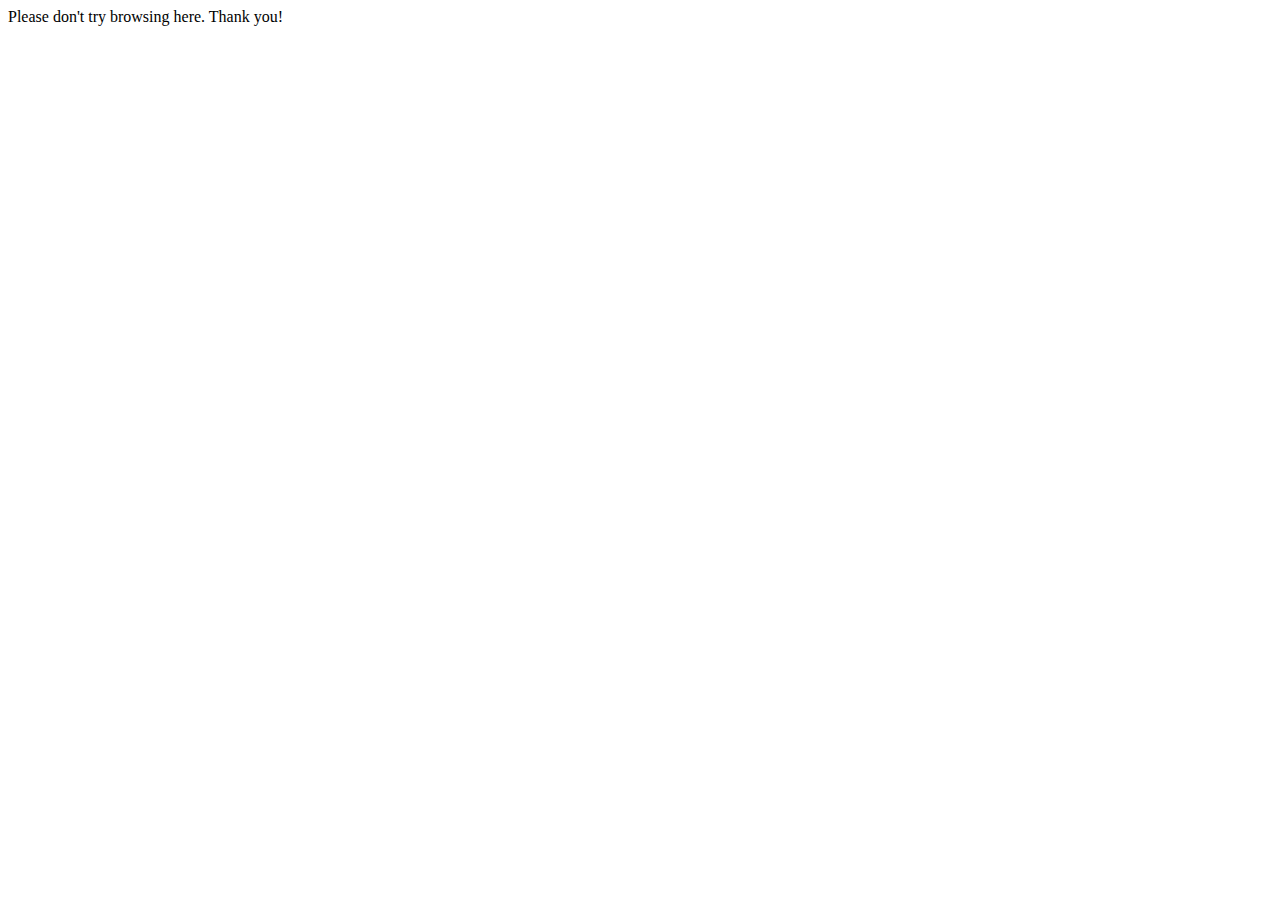
<file: img/index.html>
<!DOCTYPE html>
<html lang="en">
<head>
    <meta charset="UTF-8">
    <meta http-equiv="X-UA-Compatible" content="IE=edge">
    <meta name="viewport" content="width=device-width, initial-scale=1.0">
    <title>Go Away</title>
</head>
<body>
    Please don't try browsing here. Thank you!
</body>
</html>
</file>
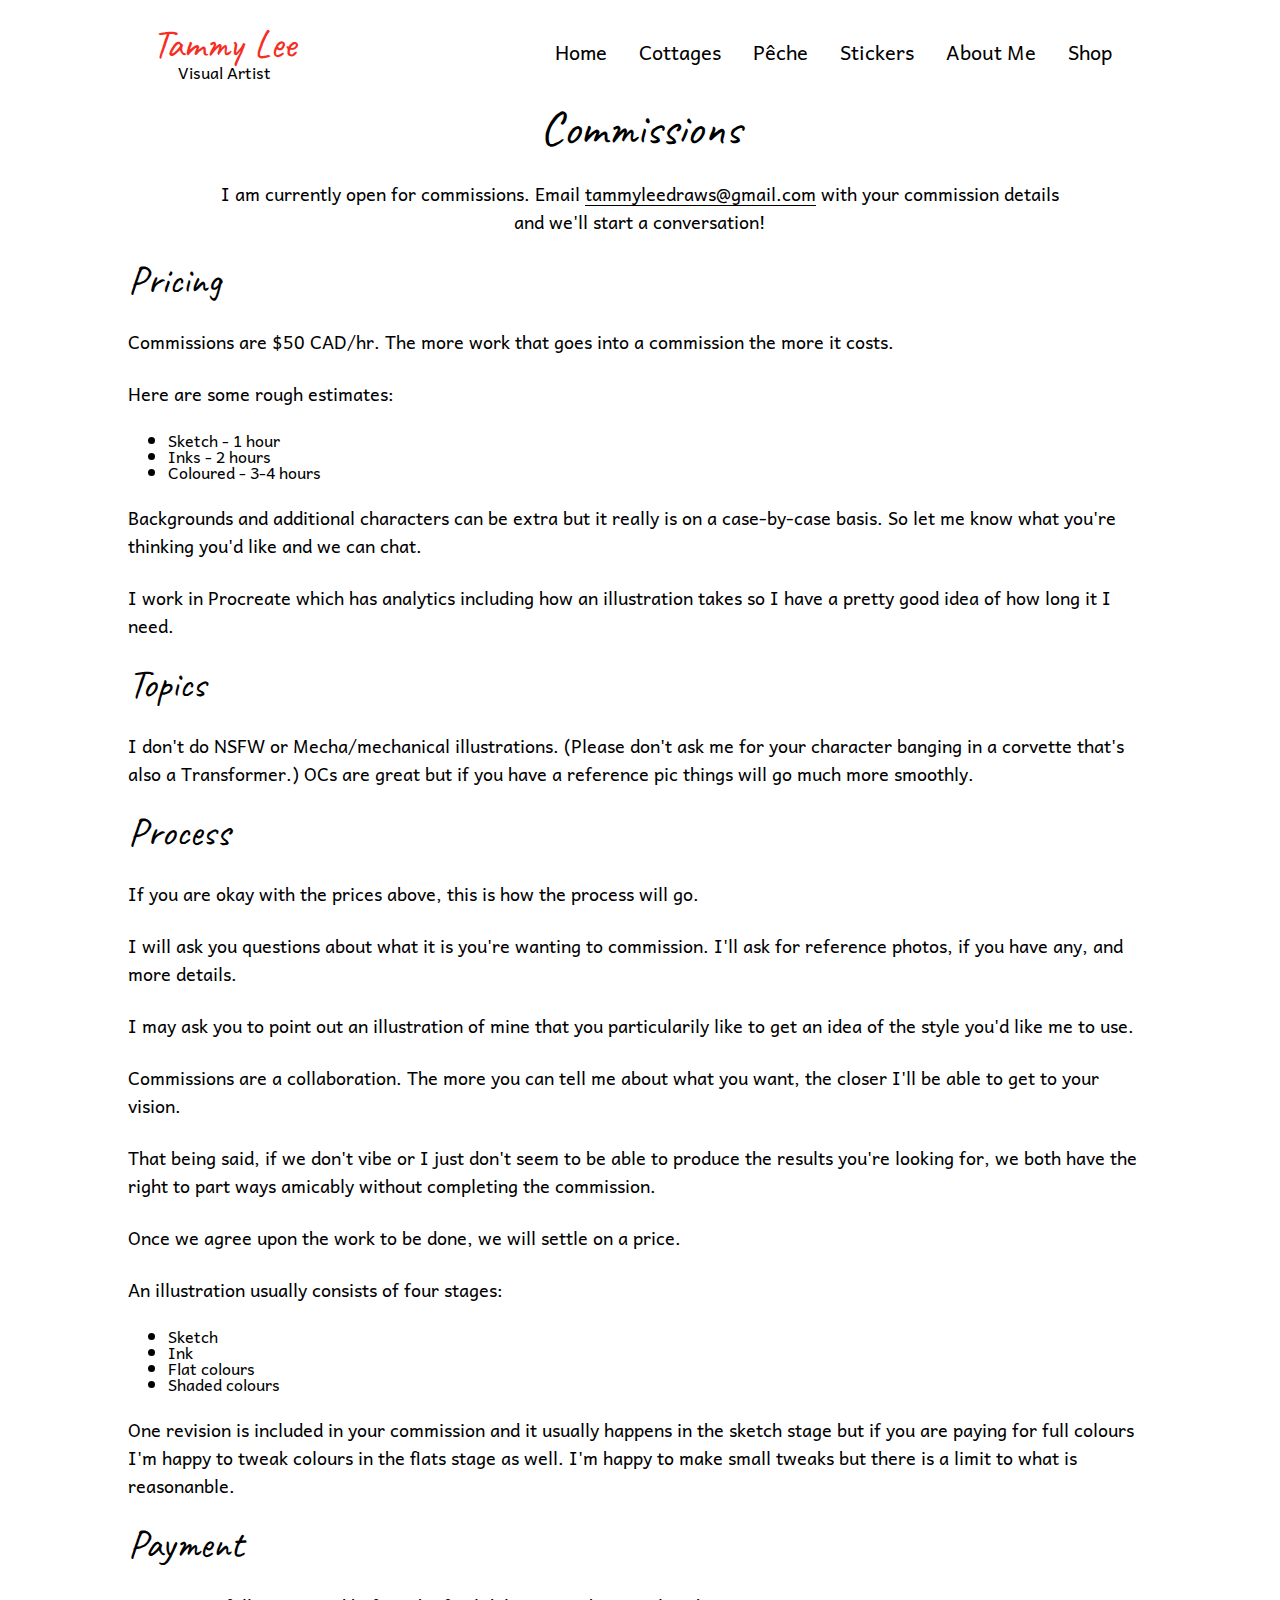
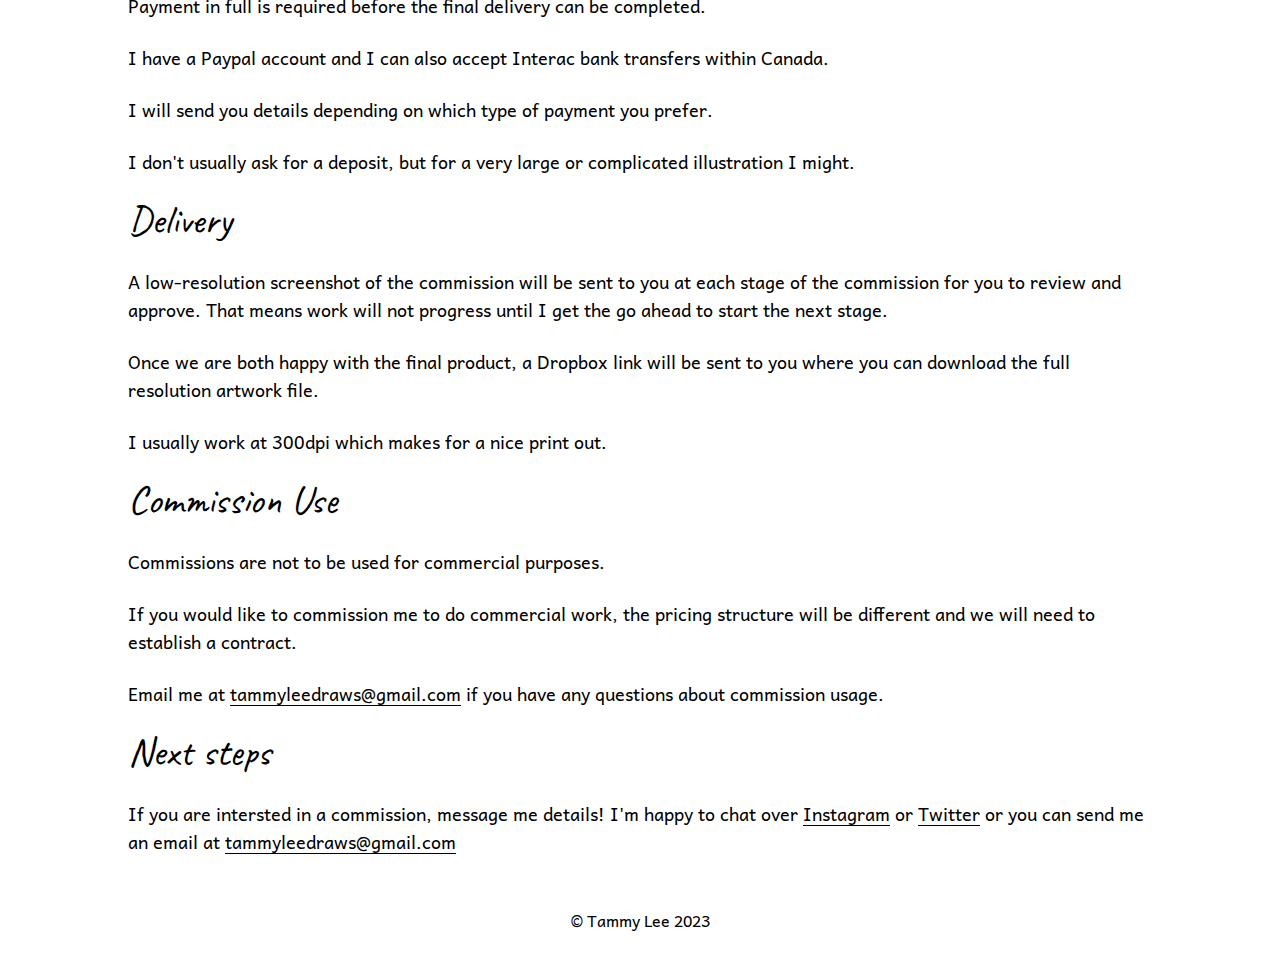
<file: commissions.html>
<!DOCTYPE html>
<html lang="en">

<head>
    <meta charset="UTF-8">
    <meta http-equiv="X-UA-Compatible" content="IE=edge">
    <meta name="viewport" content="width=device-width, initial-scale=1.0">
    <meta name="description" content="Information about commissioning Tammy Lee!">
    <meta name="twitter:card" content="summary_large_image" />
    <meta name="twitter:site" content="@tammyleedraws" />
    <meta name="twitter:title" content="Tammy Lee Draws" />
    <meta name="twitter:description" content="Art portfolio featuring the works of Tammy Lee" />
    <meta name="twitter:image" content="https://tammyleedraws.com/img/card-winter-scene.jpg" />
    <meta name=”robots” content=”noindex”>
    <meta property="og:type" content="article" />
    <meta property="og:title" content="Tammy Lee Draws" />
    <meta property="og:description" content="Art portfolio featuring the works of Tammy Lee" />
    <meta property="og:url" content="https:/tammyleedraws.com/shop.html" />
    <meta property="og:image" content="https://tammyleedraws.com/img/og-card-index.jpg" />

    <title>Commission art from Tammy Lee | Art by Tammy Lee</title>
    <link rel="icon" href="/favicon-16x16.png" sizes="16x16" type="image/png">
    <link rel="icon" href="/favicon-32x32.png" sizes="32x32" type="image/png">
    <link rel="icon" href="/favicon.ico" sizes="any">
    <link rel="apple-touch-icon" href="/apple-touch-icon.png">

    <link rel="manifest" href="/site.webmanifest">
    <link rel="preconnect" href="https://fonts.googleapis.com">
    <link rel="preconnect" href="https://fonts.gstatic.com" crossorigin>
    <link href="https://fonts.googleapis.com/css2?family=Andika&family=Caveat&display=swap" rel="stylesheet">
    <link rel="stylesheet" href="/css/lightbox.css">
    <link rel="stylesheet" href="/css/style.css">
</head>

<body>
    <header id="page-header">
        <div class="logo-wrapper">
            <p class="logo"><a href="/">Tammy Lee</a></p>
            <p>Visual Artist</p>
        </div>
        <nav>
            <ul id="header-nav">
                <li class="header-nav__item"><a href="/" class="header-nav__link">Home</a></li>
                <li class="header-nav__item"><a href="/cottages.html" class="header-nav__link">Cottages</a></li>
                <li class="header-nav__item"><a href="/peche.html" class="header-nav__link">Pêche</a></li>
                <li class="header-nav__item"><a href="/stickers.html" class="header-nav__link">Stickers</a></li>
                <li class="header-nav__item"><a href="/about.html" class="header-nav__link">About Me</a></li>
                <li class="header-nav__item"><a href="/shop.html" class="header-nav__link">Shop</a></li>
            </ul>
        </nav>
    </header>
    <main>
        <section class="section-intro">
            <h1>Commissions</h1>
            <p>I am currently open for commissions. Email <a href="mailto:tammyleedraws@gmail.com">tammyleedraws@gmail.com</a> with your commission details and we'll start a conversation!</p>
        </section>
        <section class="section-commission-pricing">
            <h2>Pricing</h2>
            
            <p>Commissions are $50 CAD/hr. The more work that goes into a commission the more it costs.</p>
            
            <p>Here are some rough estimates:</p>
            
            <ul>
                <li>Sketch - 1 hour</li>
                <li>Inks - 2 hours</li>
                <li>Coloured - 3-4 hours</li>
            </ul>
            
            <p>Backgrounds and additional characters can be extra but it really is on a case-by-case basis. So let me know what you're
            thinking you'd like and we can chat.</p>
            
            <p>I work in Procreate which has analytics including how an illustration takes so I have a pretty good idea of
            how long it I need.</p>
        </section>
        <section class="section-commission-topics">
            <h2>Topics</h2>
            <p>I don't do NSFW or Mecha/mechanical illustrations. (Please don't ask me for your character banging in a corvette that's
            also a Transformer.) OCs are great but if you have a reference pic things will go much more smoothly.</p>
        </section>
        <section class="section-commission-process">
            <h2>Process</h2>
            <p>If you are okay with the prices above, this is how the process will go.</p>
            <p>I will ask you questions about what it is you're wanting to commission. I'll ask for reference photos, if you have any, and more details.</p>
            <p>I may ask you to point out an illustration of mine that you particularily like to get an idea of the style you'd like me to use.</p>
            <p>Commissions are a collaboration. The more you can tell me about what you want, the closer I'll be able to get to your vision.</p>
            <p>That being said, if we don't vibe or I just don't seem to be able to produce the results you're looking for, we both have the right to part ways amicably without completing the commission.</p>
            <p>Once we agree upon the work to be done, we will settle on a price.</p>
            <p>An illustration usually consists of four stages:</p>
            <ul>
                <li>Sketch</li>
                <li>Ink</li>
                <li>Flat colours</li>
                <li>Shaded colours</li>
            </ul>
            <p>One revision is included in your commission and it usually happens in the sketch stage but if you are paying for full colours I'm happy to tweak colours in the flats stage as well. I'm happy to make small tweaks but there is a limit to what is reasonanble.</p>
        </section>
        <section class="section-commission-payment">
            <h2>Payment</h2>
            <p>Payment in full is required before the final delivery can be completed.</p>
            <p>I have a Paypal account and I can also accept Interac bank transfers within Canada.</p>
            <p>I will send you details depending on which type of payment you prefer.</p>
            <p>I don't usually ask for a deposit, but for a very large or complicated illustration I might.</p>
        </section>
        <section class="section-commission-delivery">
            <h2>Delivery</h2>
            <p>A low-resolution screenshot of the commission will be sent to you at each stage of the commission for you to review and approve. That means work will not progress until I get the go ahead to start the next stage.</p>
            <p>Once we are both happy with the final product, a Dropbox link will be sent to you where you can download the full resolution artwork file.</p>
            <p>I usually work at 300dpi which makes for a nice print out.</p>
        </section>
        <section class="section-commission-usage">
            <h2>Commission Use</h2>
            <p>Commissions are not to be used for commercial purposes.</p>
            <p>If you would like to commission me to do commercial work, the pricing structure will be different and we will need to establish a contract.</p>
            <p>Email me at <a href="mailto:tammyleedraws@gmail.com">tammyleedraws@gmail.com</a> if you have any questions about commission usage.</p>
        </section>
        <section class="section-commission-nextsteps">
            <h2>Next steps</h2>
            <p>If you are intersted in a commission, message me details! I'm happy to chat over <a href="https://www.instagram.com/tammyleedraws/">Instagram</a> or <a href="https://twitter.com/tammalee">Twitter</a> or you can send me an email at <a href="mailto:tammyleedraws@gmail.com">tammyleedraws@gmail.com</a></p>
        </section>
    </main>
    <footer id="page-footer">&copy; Tammy Lee 2023</footer>
    <script src="/js/lightbox.js"></script>
</body>

</html>
</file>
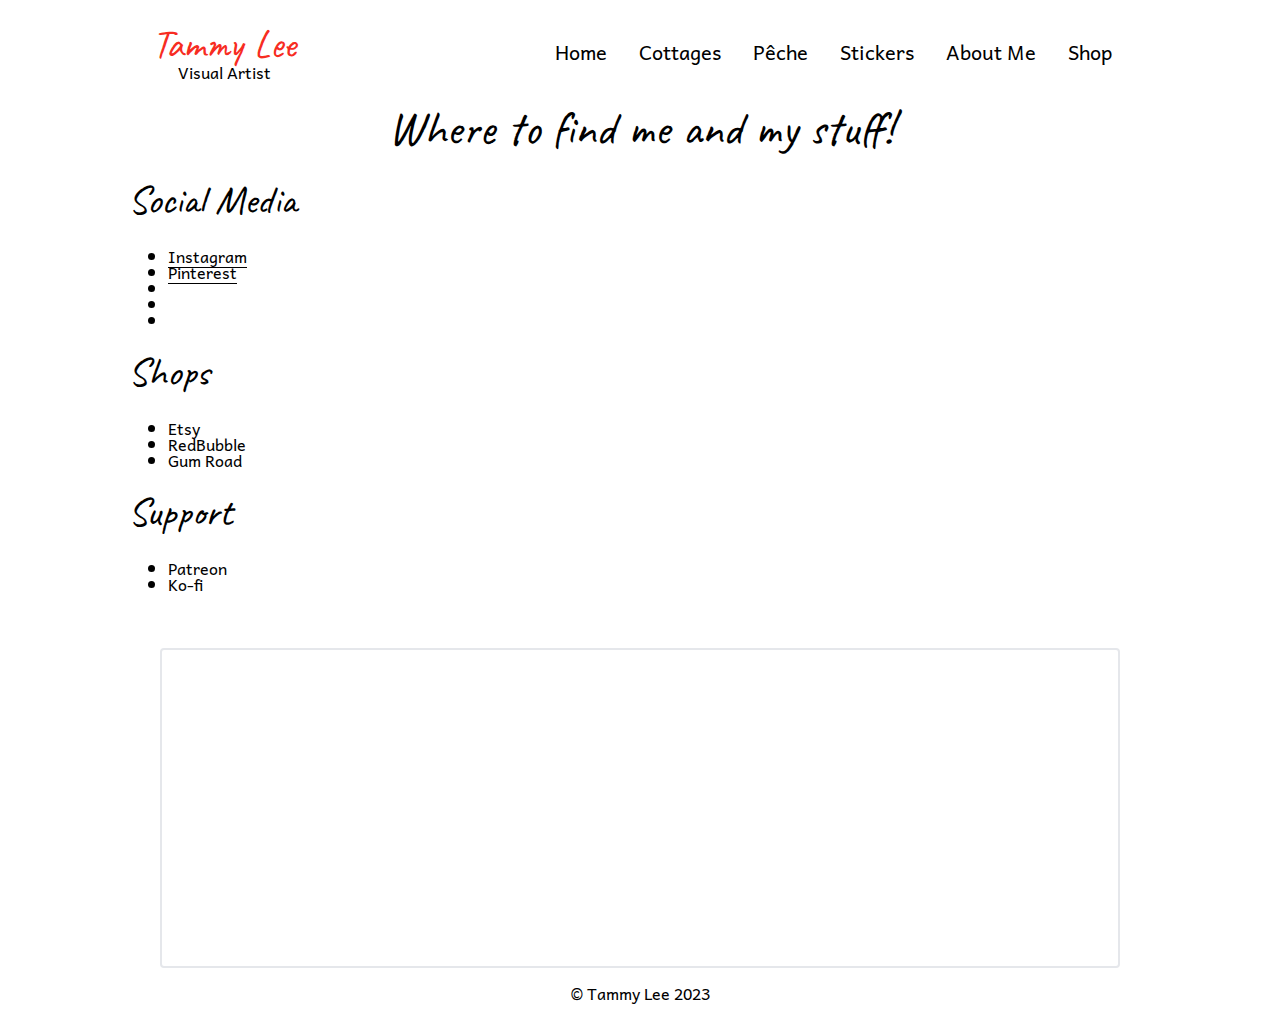
<file: links.html>
<!DOCTYPE html>
<html lang="en">

<head>
    <meta charset="UTF-8">
    <meta http-equiv="X-UA-Compatible" content="IE=edge">
    <meta name="viewport" content="width=device-width, initial-scale=1.0">
    <meta name="twitter:card" content="summary_large_image" />
    <meta name="twitter:site" content="@tammyleedraws" />
    <meta name="twitter:title" content="Tammy Lee Draws" />
    <meta name="twitter:description" content="Art portfolio featuring the works of Tammy Lee" />
    <meta name="twitter:image" content="https://tammyleedraws.com/img/card-winter-scene.jpg" />
    <meta property="og:type" content="article" />
    <meta property="og:title" content="Tammy Lee Draws" />
    <meta property="og:description" content="Art portfolio featuring the works of Tammy Lee" />
    <meta property="og:url" content="https:/tammyleedraws.com/links.html" />
    <meta property="og:image" content="https://tammyleedraws.com/img/og-card-index.jpg" />

    <title>Tammy Lee Draws Stickers | Art by Tammy Lee</title>
    <link rel="icon" href="/favicon-16x16.png" sizes="16x16" type="image/png">
    <link rel="icon" href="/favicon-32x32.png" sizes="32x32" type="image/png">
    <link rel="icon" href="/favicon.ico" sizes="any">
    <link rel="apple-touch-icon" href="/apple-touch-icon.png">
    
    <link rel="manifest" href="/site.webmanifest">
    <link rel="preconnect" href="https://fonts.googleapis.com">
    <link rel="preconnect" href="https://fonts.gstatic.com" crossorigin>
    <link href="https://fonts.googleapis.com/css2?family=Andika&family=Caveat&display=swap" rel="stylesheet">
    <link rel="stylesheet" href="/css/lightbox.css">
    <link rel="stylesheet" href="/css/style.css">
</head>

<body>
    <header id="page-header">
        <div class="logo-wrapper">
            <p class="logo"><a href="/">Tammy Lee</a></p>
            <p>Visual Artist</p>
        </div>
        <nav>
            <ul id="header-nav">
                <li class="header-nav__item"><a href="/" class="header-nav__link">Home</a></li>
                <li class="header-nav__item"><a href="/cottages.html" class="header-nav__link">Cottages</a></li>
                <li class="header-nav__item"><a href="/peche.html" class="header-nav__link">Pêche</a></li>
                <li class="header-nav__item"><a href="/stickers.html" class="header-nav__link">Stickers</a></li>
                <li class="header-nav__item"><a href="/about.html" class="header-nav__link">About Me</a></li>
                <li class="header-nav__item"><a href="/shop.html" class="header-nav__link">Shop</a></li>
            </ul>
        </nav>
    </header>
    <main>
        <section class="section-intro">
            <h1>Where to find me and my stuff!</h1>
            <p></p>
        </section>
        <section class="section-links">
            <h2>Social Media</h2>
            <ul class="link-list">
                <li><a href="https://www.instagram.com/tammyleedraws/" target="_blank">Instagram</a></li>
                <li><a href="https://www.pinterest.ca/tammyleedraws/" target="_blank">Pinterest</a></li>
                <li></li>
                <li></li>
                <li></li>
            </ul>
            <h2>Shops</h2>
            <ul class="link-list">
                <li>Etsy</li>
                <li>RedBubble</li>
                <li>Gum Road</li>
            </ul>
            <h2>Support</h2>
            <ul class="link-list">
                <li>Patreon</li>
                <li>Ko-fi</li>
            </ul>
            
        </section>
    </main>
    <footer id="page-footer">
        <iframe src="https://embeds.beehiiv.com/71ee92df-7280-4142-a4cd-943b2f6d94e7" data-test-id="beehiiv-embed" width="100%"
            height="320" frameborder="0" scrolling="no"
            style="border-radius: 4px; border: 2px solid #e5e7eb; margin: 0; margin-bottom: 1rem; background-color: transparent;"></iframe>

        &copy; Tammy Lee 2023
    </footer>
    <script src="/js/lightbox.js"></script>
</body>

</html>
</file>
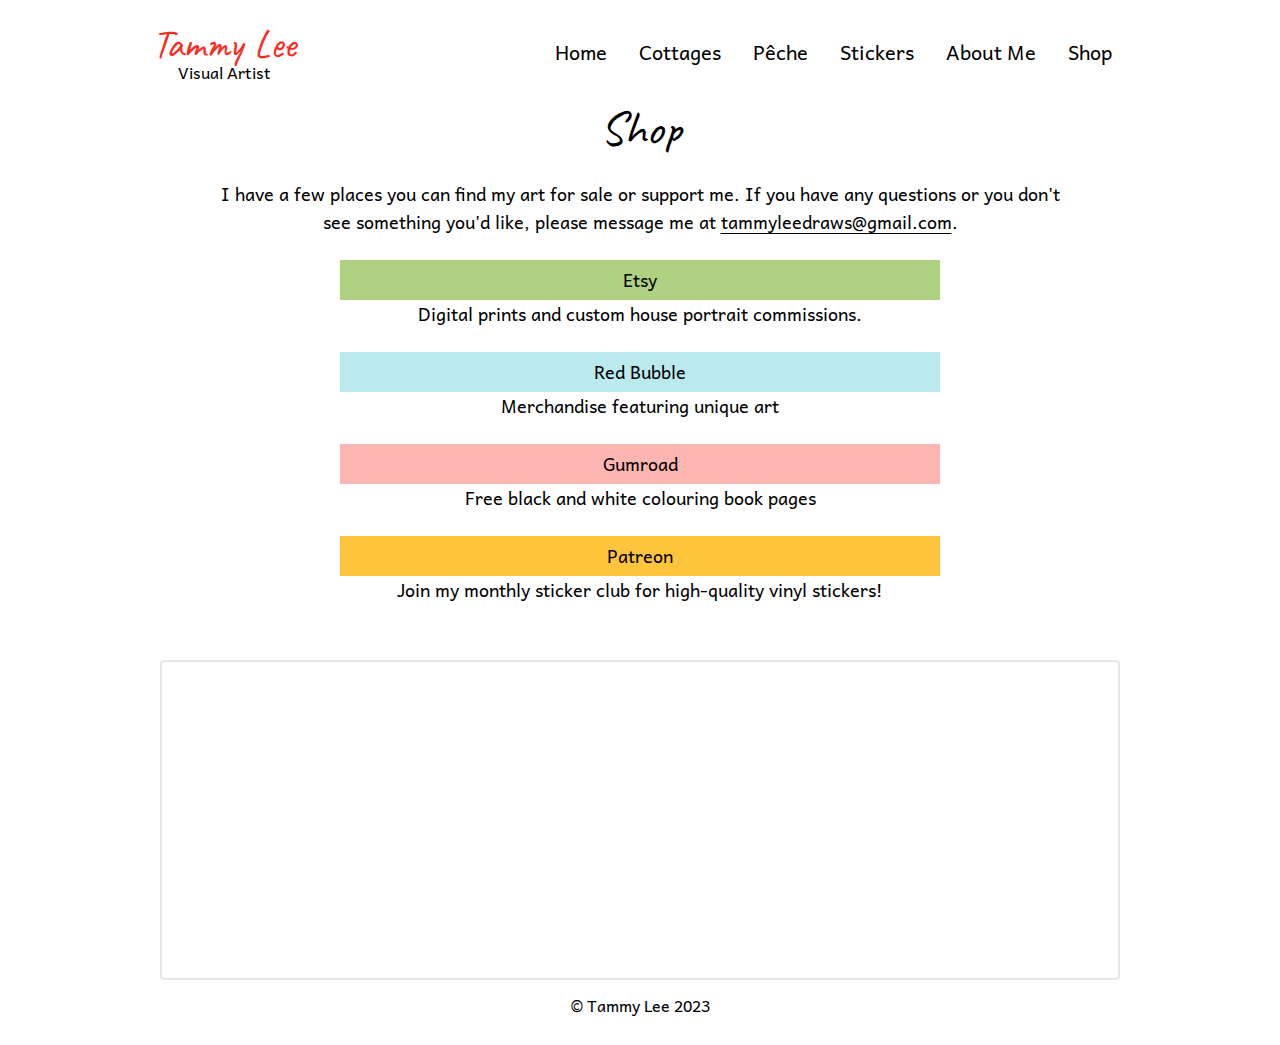
<file: shop.html>
<!DOCTYPE html>
<html lang="en">

<head>
    <meta charset="UTF-8">
    <meta http-equiv="X-UA-Compatible" content="IE=edge">
    <meta name="viewport" content="width=device-width, initial-scale=1.0">
    <meta name="description" content="A list of places where you can find products featuring Tammy Lee's art or support the artist!">
    <meta name="twitter:card" content="summary_large_image" />
    <meta name="twitter:site" content="@tammyleedraws" />
    <meta name="twitter:title" content="Tammy Lee Draws" />
    <meta name="twitter:description" content="Art portfolio featuring the works of Tammy Lee" />
    <meta name="twitter:image" content="https://tammyleedraws.com/img/card-winter-scene.jpg" />
    <meta property="og:type" content="article" />
    <meta property="og:title" content="Tammy Lee Draws" />
    <meta property="og:description" content="Art portfolio featuring the works of Tammy Lee" />
    <meta property="og:url" content="https:/tammyleedraws.com/shop.html" />
    <meta property="og:image" content="https://tammyleedraws.com/img/og-card-index.jpg" />

    <title>Shop Goods by Tammy Lee | Art by Tammy Lee</title>
    <link rel="icon" href="/favicon-16x16.png" sizes="16x16" type="image/png">
    <link rel="icon" href="/favicon-32x32.png" sizes="32x32" type="image/png">
    <link rel="icon" href="/favicon.ico" sizes="any">
    <link rel="apple-touch-icon" href="/apple-touch-icon.png">

    <link rel="manifest" href="/site.webmanifest">
    <link rel="preconnect" href="https://fonts.googleapis.com">
    <link rel="preconnect" href="https://fonts.gstatic.com" crossorigin>
    <link href="https://fonts.googleapis.com/css2?family=Andika&family=Caveat&display=swap" rel="stylesheet">
    <link rel="stylesheet" href="/css/lightbox.css">
    <link rel="stylesheet" href="/css/style.css">
</head>

<body>
    <header id="page-header">
        <div class="logo-wrapper">
            <p class="logo"><a href="/">Tammy Lee</a></p>
            <p>Visual Artist</p>
        </div>
        <nav>
            <ul id="header-nav">
                <li class="header-nav__item"><a href="/" class="header-nav__link">Home</a></li>
                <li class="header-nav__item"><a href="/cottages.html" class="header-nav__link">Cottages</a></li>
                <li class="header-nav__item"><a href="/peche.html" class="header-nav__link">Pêche</a></li>
                <li class="header-nav__item"><a href="/stickers.html" class="header-nav__link">Stickers</a></li>
                <li class="header-nav__item"><a href="/about.html" class="header-nav__link">About Me</a></li>
                <li class="header-nav__item"><a href="/shop.html" class="header-nav__link">Shop</a></li>
            </ul>
        </nav>
    </header>
    <main>
        <section class="section-intro">
            <h1>Shop</h1>
            <p>I have a few places you can find my art for sale or support me. If you have any questions or you don't see something you'd like, please message me at <a href="mailto:tammyleedraws@gmail.com">tammyleedraws@gmail.com</a>.</p>
        </section>
        <section class="section-shops">
            <p class="shop-wrapper">
                <a class="shop-name etsy" href="https://tammyleedraws.etsy.com/" target="_blank">Etsy</a> 
                <span class="shop-description">Digital prints and custom house portrait commissions.</span>
            </p>
            <p class="shop-wrapper">
                <a class="shop-name red-bubble" href="https://tammalee.redbubble.com/" target="_blank">Red Bubble</a>
                <span class="shop-description">Merchandise featuring unique art</span>
            </p>
            <p class="shop-wrapper">
                <a class="shop-name gumroad" href="https://tammalee.com/" target="_blank">Gumroad</a>
                <span class="shop-description">Free black and white colouring book pages</span>
            </p>
            <p class="shop-wrapper">
                <a class="shop-name patreon" href="https://www.patreon.com/tammalee" target="_blank">Patreon</a>
                <span class="shop-description">Join my monthly sticker club for high-quality vinyl stickers!</span>
            </p>
        </section>
    </main>
    <footer id="page-footer">
        <iframe src="https://embeds.beehiiv.com/71ee92df-7280-4142-a4cd-943b2f6d94e7" data-test-id="beehiiv-embed" width="100%"
            height="320" frameborder="0" scrolling="no"
            style="border-radius: 4px; border: 2px solid #e5e7eb; margin: 0; margin-bottom: 1rem; background-color: transparent;"></iframe>

        &copy; Tammy Lee 2023
    </footer>
    <script src="/js/lightbox.js"></script>
</body>

</html>
</file>
<file: css/style.css>
/* Table of Contents  */
/* 1. CSS Reset       */
/* 2. Global          */
/* 3. Typography      */
/* 4. Header          */
/* 5. Footer          */
/* 6. Masonry Gallery */
/* 7. Homepage        */
/* 8. About Page      */
/* 9. Shop Page       */
/* 10. Animations     */


/* Variables */
:root {
    --brand-primary: #f72c22;
    --brand-secondary: #fcb5b1;
    --brand-tertiary: #afd182;
    --brand-dark: #000;
    --font-primary: 'Caveat', cursive;
    --font-secondary: 'Andika', sans-serif;
}

/* 1. CSS Reset */
/* http://meyerweb.com/eric/tools/css/reset/ 
   v2.0 | 20110126
   License: none (public domain)
*/

html,
body,
div,
span,
applet,
object,
iframe,
h1,
h2,
h3,
h4,
h5,
h6,
p,
blockquote,
pre,
a,
abbr,
acronym,
address,
big,
cite,
code,
del,
dfn,
em,
img,
ins,
kbd,
q,
s,
samp,
small,
strike,
strong,
sub,
sup,
tt,
var,
b,
u,
i,
center,
dl,
dt,
dd,
ol,
ul,
li,
fieldset,
form,
label,
legend,
table,
caption,
tbody,
tfoot,
thead,
tr,
th,
td,
article,
aside,
canvas,
details,
embed,
figure,
figcaption,
footer,
header,
hgroup,
menu,
nav,
output,
ruby,
section,
summary,
time,
mark,
audio,
video {
    margin: 0;
    padding: 0;
    border: 0;
    font-size: 100%;
    font: inherit;
    vertical-align: baseline;
}

/* HTML5 display-role reset for older browsers */
article,
aside,
details,
figcaption,
figure,
footer,
header,
hgroup,
menu,
nav,
section {
    display: block;
}

body {
    line-height: 1;
}

ol,
ul {
    list-style: none;
}

blockquote,
q {
    quotes: none;
}

blockquote:before,
blockquote:after,
q:before,
q:after {
    content: '';
    content: none;
}

table {
    border-collapse: collapse;
    border-spacing: 0;
}

/* 2. Global */

body {
    background-color: #fff;
}

main {
    max-width: 64rem;
    margin: 0 auto;
}

img {
    width: 100%;
    height: 100%;
}

a {
    color: var(--brand-dark);
    text-decoration: underline;
    text-underline-offset: .25rem;
}

a:hover {
    color: var(--brand-primary);
}

.lightbox-modal img {
    width: auto;
    height: auto;
}

h1, h2 {
    font-family: var(--font-primary);
}

h2 {
    font-size: 2.5rem;
    margin-bottom: 1.75rem;
}

.section-intro {
    font-size: 1.125rem;
    text-align: center;
    max-width: 54rem;
    margin: 0 auto;
}

.section-intro h1 {
    font-family: var(--font-primary);
    font-size: 3rem;
    margin-bottom: 1.75rem;
}

main p {
    margin-bottom: 1.5rem;
    font-size: 1.125rem;
    line-height: 1.75rem;
}

main ul {
    list-style-type: disc;
    margin-left: 2.5rem;
    margin-bottom: 1.5rem;
}

/* 3. Typography */

body {
    font-family: var(--font-secondary, Arial);
}

/* 4. Header */
#page-header {
    display: flex;
    flex-direction: column;
    max-width: 64rem;
    margin: 0 auto;
    padding: 1.5rem;
    justify-content: center;
    align-items: center;
}

.logo-wrapper {
    margin-bottom: 2rem;
    text-align: center;
}

.logo {
    font-family: var(--font-primary);
    font-size: 2.5rem;
}

.logo a {
    text-decoration: none;
    color: var(--brand-primary, #000);
}

.logo a:hover {
    animation-name: cyclecolor;
    animation-duration: 2s;
    animation-iteration-count: infinite;
    animation-timing-function: ease-in-out;
    color: var(--brand-primary, #000);
}

.page-header nav {
    width: 100%;
}

#header-nav {
    display: flex;
    list-style: none;
    justify-content: center;
    flex-wrap: wrap;
}

.header-nav__item {
    color: var(--brand-dark);
    font-size: 1.25rem;
    line-height: 2rem;
    font-family: var(--font-secondary);
}

.header-nav__link {
    text-decoration: none;
    color: var(--brand-dark);
    padding: .5rem 1rem;
}

.header-nav__link:hover {
    color: var(--brand-primary);
}

@media only screen and (min-width: 1024px) {
    #page-header {
        flex-direction: row;
        justify-content: space-between;
    }

    .logo-wrapper {
        margin-bottom: 0;
    }

    #header-nav {
        justify-content: end;
    }
}

/* 5. Footer */
#page-footer {
    max-width: 64rem;
    margin: 0 auto;
    padding: 2rem;
    text-align: center;
}

/* 6. Masonry Gallery */
html {
    box-sizing: border-box;
}

*,
*:before,
*:after {
    box-sizing: inherit;
}

/* Base masonry code from https: //w3bits.com/css-masonry/ */
/* The Masonry Container */
.gallery {
    margin: 1.5rem auto;
    max-width: 64rem;
    column-gap: 1.5rem;
    list-style: none;
}

/* The Masonry Brick */
.gallery__item {
    background: #fff;
    padding: 1em;
    margin: 0 0 1.5em;
}

.gallery__image {
    max-width: 100%;
}
/* Masonry on large screens */
@media only screen and (min-width: 1024px) {
    .gallery {
        column-count: 3;
    }
}

/* Masonry on medium-sized screens */
@media only screen and (max-width: 1023px) and (min-width: 768px) {
    .gallery {
        column-count: 2;
    }
}

/* Masonry on small screens */
@media only screen and (max-width: 767px) {
    .gallery {
        column-count: 1;
    }
}

/* 7. Homepage */
.section-acknowledgement {
    max-width: 36rem;
    margin: 0 auto;
    text-align: center;
}

/* 8. About Page */
.bio-photo {
    max-width: 100%;
    margin: 0 auto 2rem;
}

.social-icon {
    text-decoration: none;
    text-underline-offset: 0;
}

.social-icon + .social-icon {
    margin-left: 10px;
}

.social-icon--svg {
    width: 50px;
}

.social-icon:hover .social-icon--svg {
    fill: var(--brand-primary);
}

.social-icon--instagram:hover .icon {
    fill: var(--brand-primary);
}

@media only screen and (min-width: 1024px) {
    .bio-photo {
        max-width: 50%;
    }
}

/* 9. Shop page */

 .shop-wrapper {
    max-width: 37.5rem;
    margin: 1.5rem auto;
 }

 .shop-name {
    display: block;
    text-align: center;
    text-decoration: none;
    padding: 5px;
    border: solid 1px transparent;
 }

 .etsy {
    background-color: #afd182;
 }

 .art-of-where,
 .red-bubble {
    background-color: #bbeaee;
 }

 .gumroad {
    background-color: #fcb5b1;
}

.patreon {
    background-color: #fec43b;
}

.shop-name:hover {
    background-color: white;
    border: solid 1px var(--brand-primary);
}

 .shop-name + .shop-name {
    margin-top: 10px;
 }

 .shop-description {
    display: block;
    text-align: center;
 }

/* 10. Animations */

@keyframes cyclecolor {
    0% {
        color: #6664c8;
    }

    25% {
        color: #3a8e1c;
    }

    50% {
        color: #477d8b;
    }

    75% {
        color: #fec43b;
    }

    100% {
        color: #b7362e;
    }
}
</file>
